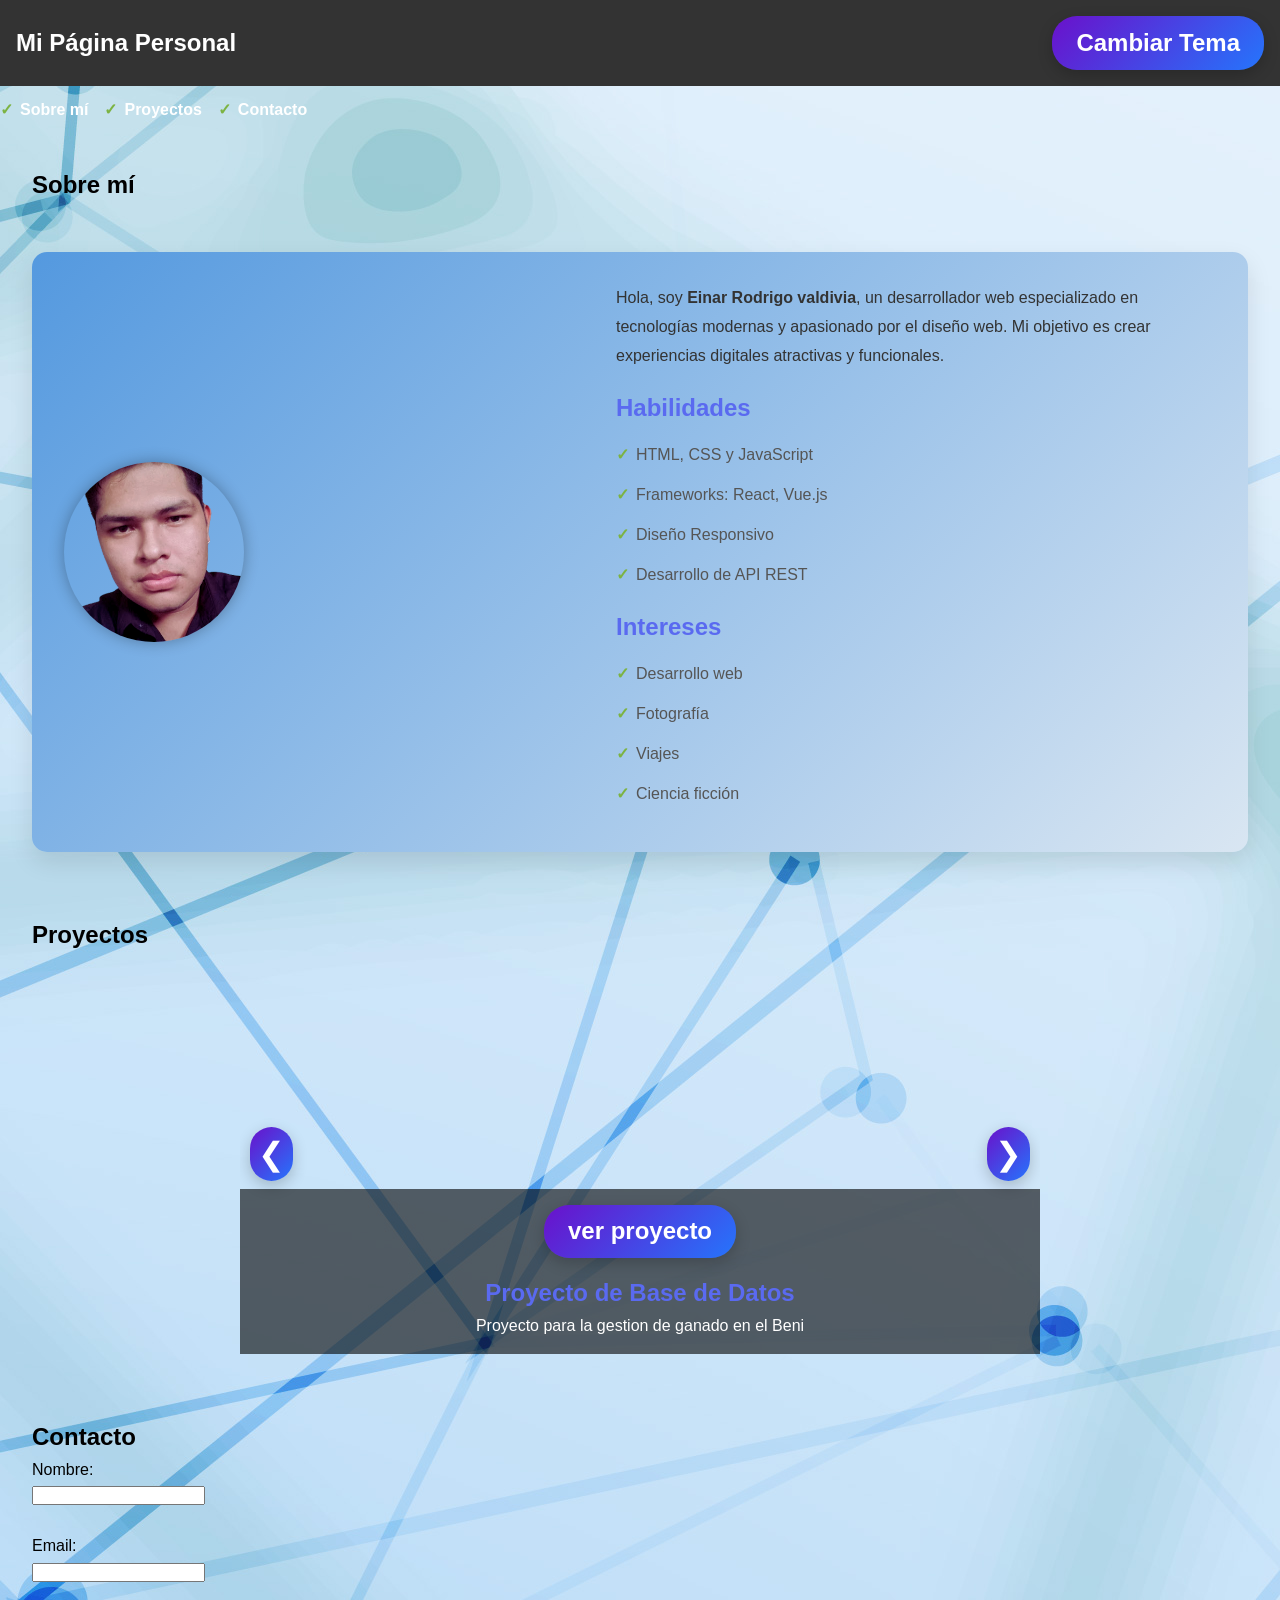
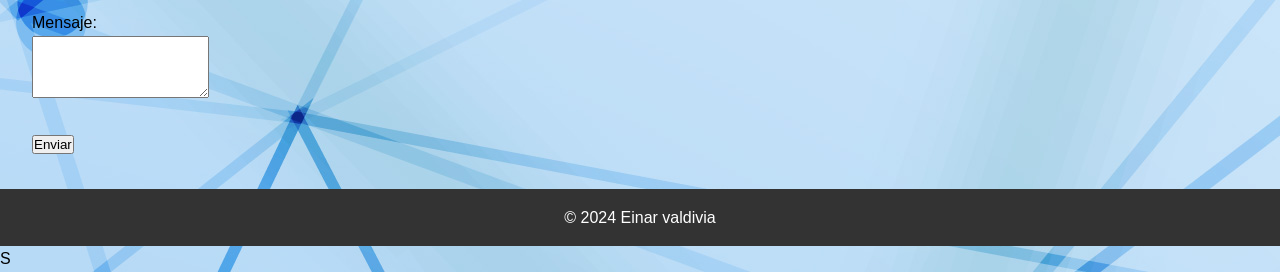
<file: ind.html>
<!DOCTYPE html>
<html lang="es">
<head>
    <meta charset="UTF-8">
    <meta name="viewport" content="width=device-width, initial-scale=1.0">
    <title>Página Principal</title>
    <link rel="stylesheet" href="style.css">
    <div id="oscuro"><link rel="stylesheet" href="css-fireflies/index.html"></div>
    
</head>
<body >

    <!-- Encabezado con el botón del menú para móviles -->
    <header>
        <h1>Mi Página Personal</h1>
        <button id="toggle-theme"><h1>Cambiar Tema</h1></button>
        <button id="menu-toggle" aria-label="Abrir menú">☰ Menú</button>
        

    </header>

    <!-- Navegación principal -->
    <nav id="menu">
        <ul>
            <li><a href="#sobre-mi">Sobre mí</a></li>
            <li><a href="#proyectos">Proyectos</a></li>
            <li><a href="#contacto">Contacto</a></li>
        </ul>
    </nav>

    <!-- Sección "Sobre mí" -->
    <section id="sobre-mi">
        <h2>Sobre mí</h2>
        <div class="perfil">
            <img src="img/osias-1- Editado.png" alt="Einar Valdivia" class="foto-perfil">
            <div class="descripcion">
                <p>Hola, soy <strong>Einar Rodrigo valdivia</strong>, un desarrollador web especializado en tecnologías modernas y apasionado por el diseño web. Mi objetivo es crear experiencias digitales atractivas y funcionales.</p>
                <h3>Habilidades</h3>
                <ul>
                    <li>HTML, CSS y JavaScript</li>
                    <li>Frameworks: React, Vue.js</li>
                    <li>Diseño Responsivo</li>
                    <li>Desarrollo de API REST</li>
                </ul>
                <h3>Intereses</h3>
                <ul>
                    <li>Desarrollo web</li>
                    <li>Fotografía</li>
                    <li>Viajes</li>
                    <li>Ciencia ficción</li>
                </ul>
            </div>
        </div>
    </section>
    
    <!-- Sección "Proyectos" con carrusel de videos -->
    <section id="proyectos">
        <h2>Proyectos</h2>
        <div class="carousel">
            <div class="carousel-item active">
                <video class="carousel-video" muted autoplay loop>
                    <source src="img/bdd.mp4" type="video/mp4">
                    Tu navegador no soporta el video.
                </video>
                <div class="carousel-caption">
                    <a href="proyecto_BD.html"><button><h1>ver proyecto</h1></button></a>
                    <h3>Proyecto de Base de Datos</h3>
                    
                    <p>Proyecto para la gestion de ganado en el Beni</p>
                </div>
            </div>
            <div class="carousel-item">
                <video class="carousel-video" muted  loop>
                    <source src="img/software.mp4" type="video/mp4">
                    Tu navegador no soporta el video.
                </video>
                <div class="carousel-caption">
                    <a href="proyecto-1.html"><button ><h1>ver proyecto</h1></button></a>
                    <h3>Proyecto Desarrollo de software</h3>
                    <p> Analisis  Diseño de software para la enpresa de transporte Mixto Itonama</p>
                </div>
            </div>
            <div class="carousel-item">
                <video class="carousel-video" muted loop>
                    <source src="img/IP.mp4" type="video/mp4">
                    Tu navegador no soporta el video.
                </video>
                <div class="carousel-caption">
                    <a href="sistemas-informacion-II.html"><button><h1>ver proyecto</h1></button></a>
                    <h3>Proyecto Sistemas de Informacion</h3>
                    <p>Desarrollo de una central telefonica para una cadena de farmacias</p>
                </div>
            </div>
            <div class="carousel-item">
                <video class="carousel-video" muted loop>
                    <source src="img/marcadotecnia.mp4" type="video/mp4">
                    Tu navegador no soporta el video.
                </video>
                <div class="carousel-caption">
                    <a href="mercadotenci.html"><button><h1>ver proyecto</h1></button></a>
                    <h3>Proyecto  de interaccion social</h3>
                    <p>Estudio de Mecado Para Enfermeria a domicilio "Cuidarte"</p>
                </div>
            </div>
            <button class="carousel-control prev" id="prev">&#10094;</button>
            <button class="carousel-control next" id="next">&#10095;</button>
        </div>
    </section>


    <!-- Sección "Contacto" con formulario -->
    <section id="contacto">
        <h2>Contacto</h2>
        <form id="contact-form" action="#" method="post">
            <label for="nombre">Nombre:</label><br>
            <input type="text" id="nombre" name="nombre" required><br><br>
            
            <label for="email">Email:</label><br>
            <input type="email" id="email" name="email" required><br><br>
            
            <label for="mensaje">Mensaje:</label><br>
            <textarea id="mensaje" name="mensaje" rows="4" required></textarea><br><br>
            
            <input type="submit" value="Enviar">
        </form>
        <div id="form-message"></div>
    </section>

    <!-- Pie de página -->
    <footer>
        <p>&copy; 2024 Einar valdivia </p>
    </footer>

    <script src="script.js"></script> <!-- Enlace al archivo JavaScript -->
</body>
</html>
S
</file>
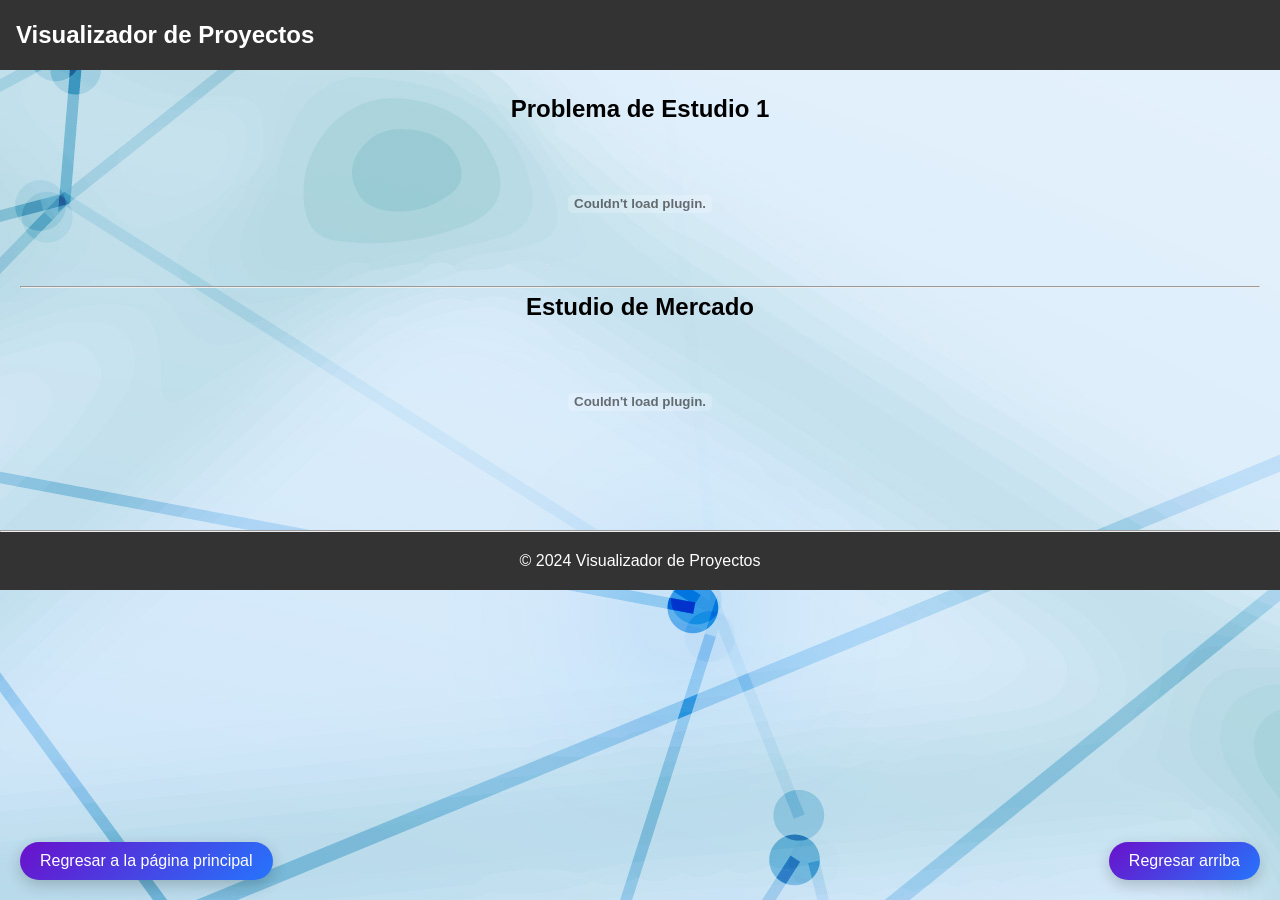
<file: mercadotenci.html>
<!DOCTYPE html>
<html lang="en">

<head>
  <meta charset="UTF-8">
  <meta name="viewport" content="width=device-width, initial-scale=1.0">
  <title>Visualizador de Proyectos</title>
  <link rel="stylesheet" href="style.css">
 
</head>

<body>
  <header>
    <h1>Visualizador de Proyectos</h1>
  </header>

  <main>
    <h2>Problema de Estudio 1</h2>
    
    <embed src="/doc/Mercdotecnia-PRACTIACA.pdf" type="application/pdf" width="90%" height="100%" />
    <br><hr>
    <h2>Estudio de Mercado</h2>
    <embed src="/doc/Estudio de mercado Cuidarte1.doc.pdf" type="application/pdf" width="90%" height="100%" />
 
  </main>
  <br><hr>


  <footer>
    <p>&copy; 2024 Visualizador de Proyectos</p>
  </footer>
  <button id="back-to-top">Regresar arriba</button>
  <a href="#header"> <a href="ind.html"><button class="back-to-home">Regresar a la página principal</button></a>
  <script>
    document.getElementById('back-to-top').addEventListener('click', function() {
      window.scrollTo({ top: 0, behavior: 'smooth' });
    });
  </script>
</body>
</file>
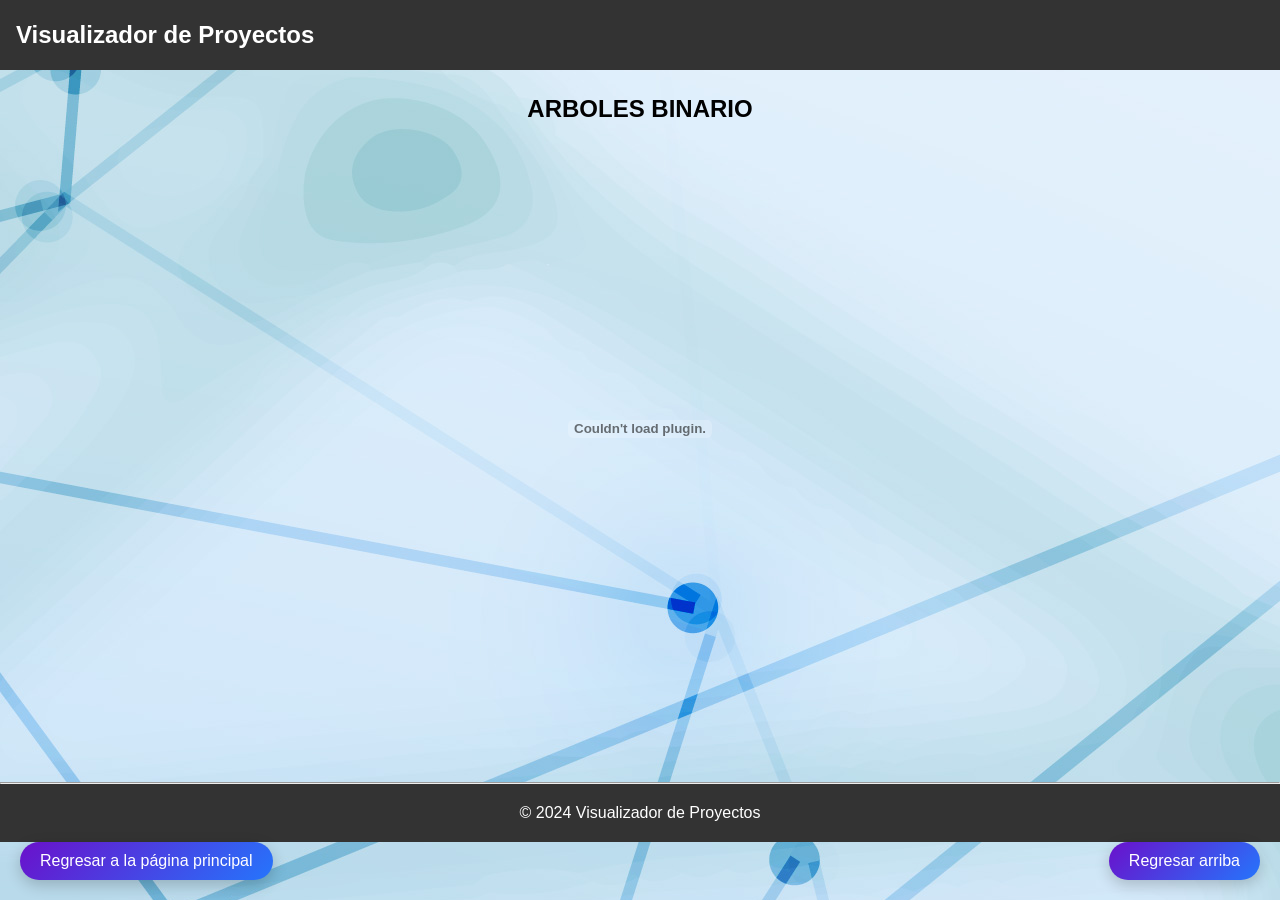
<file: pr-estructura_2.html>
<!DOCTYPE html>
<html lang="en">

<head>
  <meta charset="UTF-8">
  <meta name="viewport" content="width=device-width, initial-scale=1.0">
  <title>Visualizador de Proyectos</title>
  <link rel="stylesheet" href="style.css">
 
</head>

<body>
  <header>
    <h1>Visualizador de Proyectos</h1>
  </header>

  <main>
    <h2>ARBOLES BINARIO</h2>
    
    <embed src="/doc/examen_arboles-binario.pdf" type="application/pdf" width="100%" height="600px" />
  </main>
  <br><hr>


  <footer>
    <p>&copy; 2024 Visualizador de Proyectos</p>
  </footer>
  <button id="back-to-top">Regresar arriba</button>
  <a href="#header"> <a href="ind.html"><button class="back-to-home">Regresar a la página principal</button></a>
  <script>
    document.getElementById('back-to-top').addEventListener('click', function() {
      window.scrollTo({ top: 0, behavior: 'smooth' });
    });
  </script>
</body>
</file>
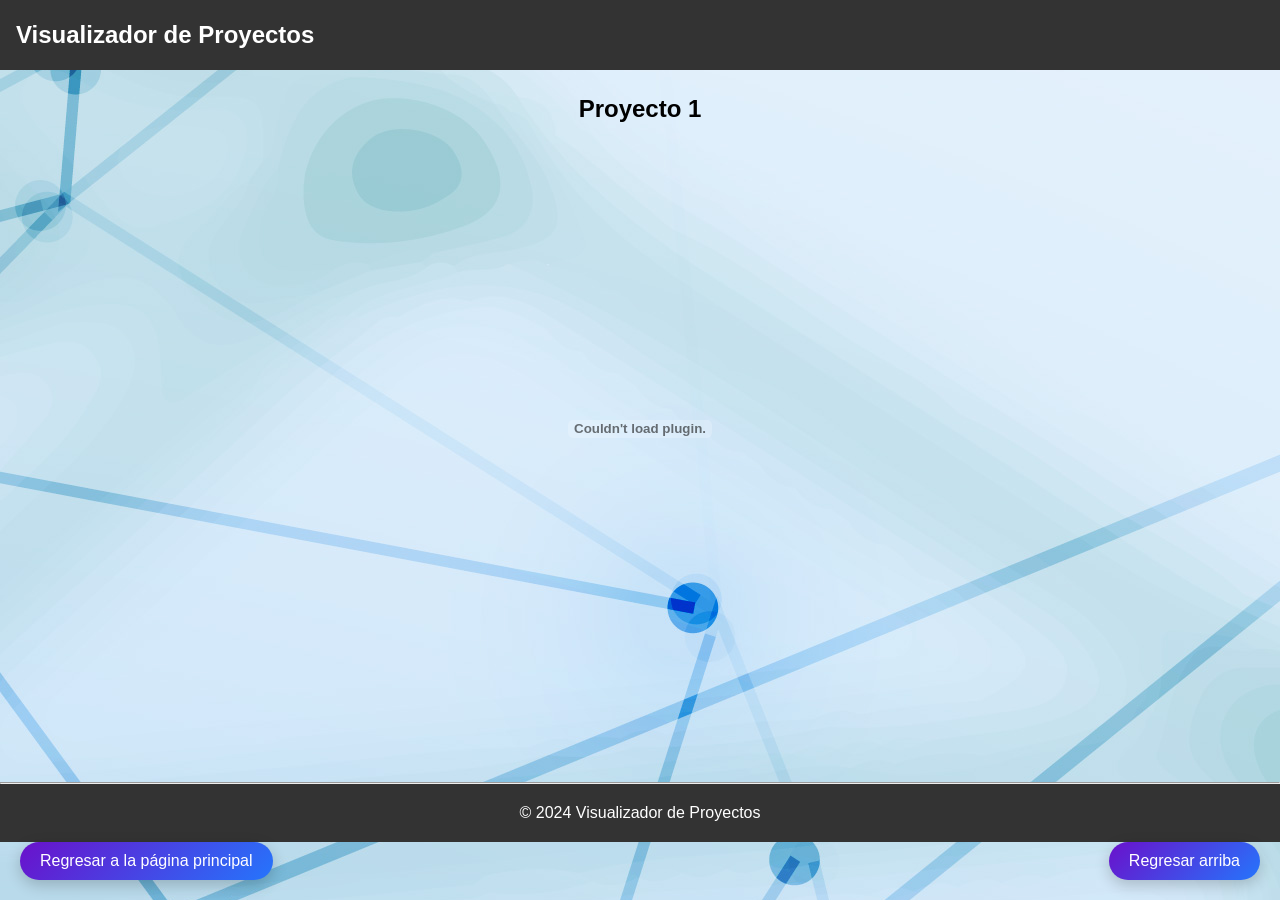
<file: pr_4-Estructura-1.html>
<!DOCTYPE html>
<html lang="en">

<head>
  <meta charset="UTF-8">
  <meta name="viewport" content="width=device-width, initial-scale=1.0">
  <title>Visualizador de Proyectos</title>
  <link rel="stylesheet" href="style.css">
 
</head>

<body>
  <header>
    <h1>Visualizador de Proyectos</h1>
  </header>

  <main>
    <h2>Proyecto 1</h2>
    
    <embed src="/doc/INVESTIGACION_ESTRUC.docx.pdf" type="application/pdf" width="100%" height="600px" />
  </main>
  <br><hr>


  <footer>
    <p>&copy; 2024 Visualizador de Proyectos</p>
  </footer>
  <button id="back-to-top">Regresar arriba</button>
  <a href="#header"> <a href="ind.html"><button class="back-to-home">Regresar a la página principal</button></a>
  <script>
    document.getElementById('back-to-top').addEventListener('click', function() {
      window.scrollTo({ top: 0, behavior: 'smooth' });
    });
  </script>
</body>
</file>
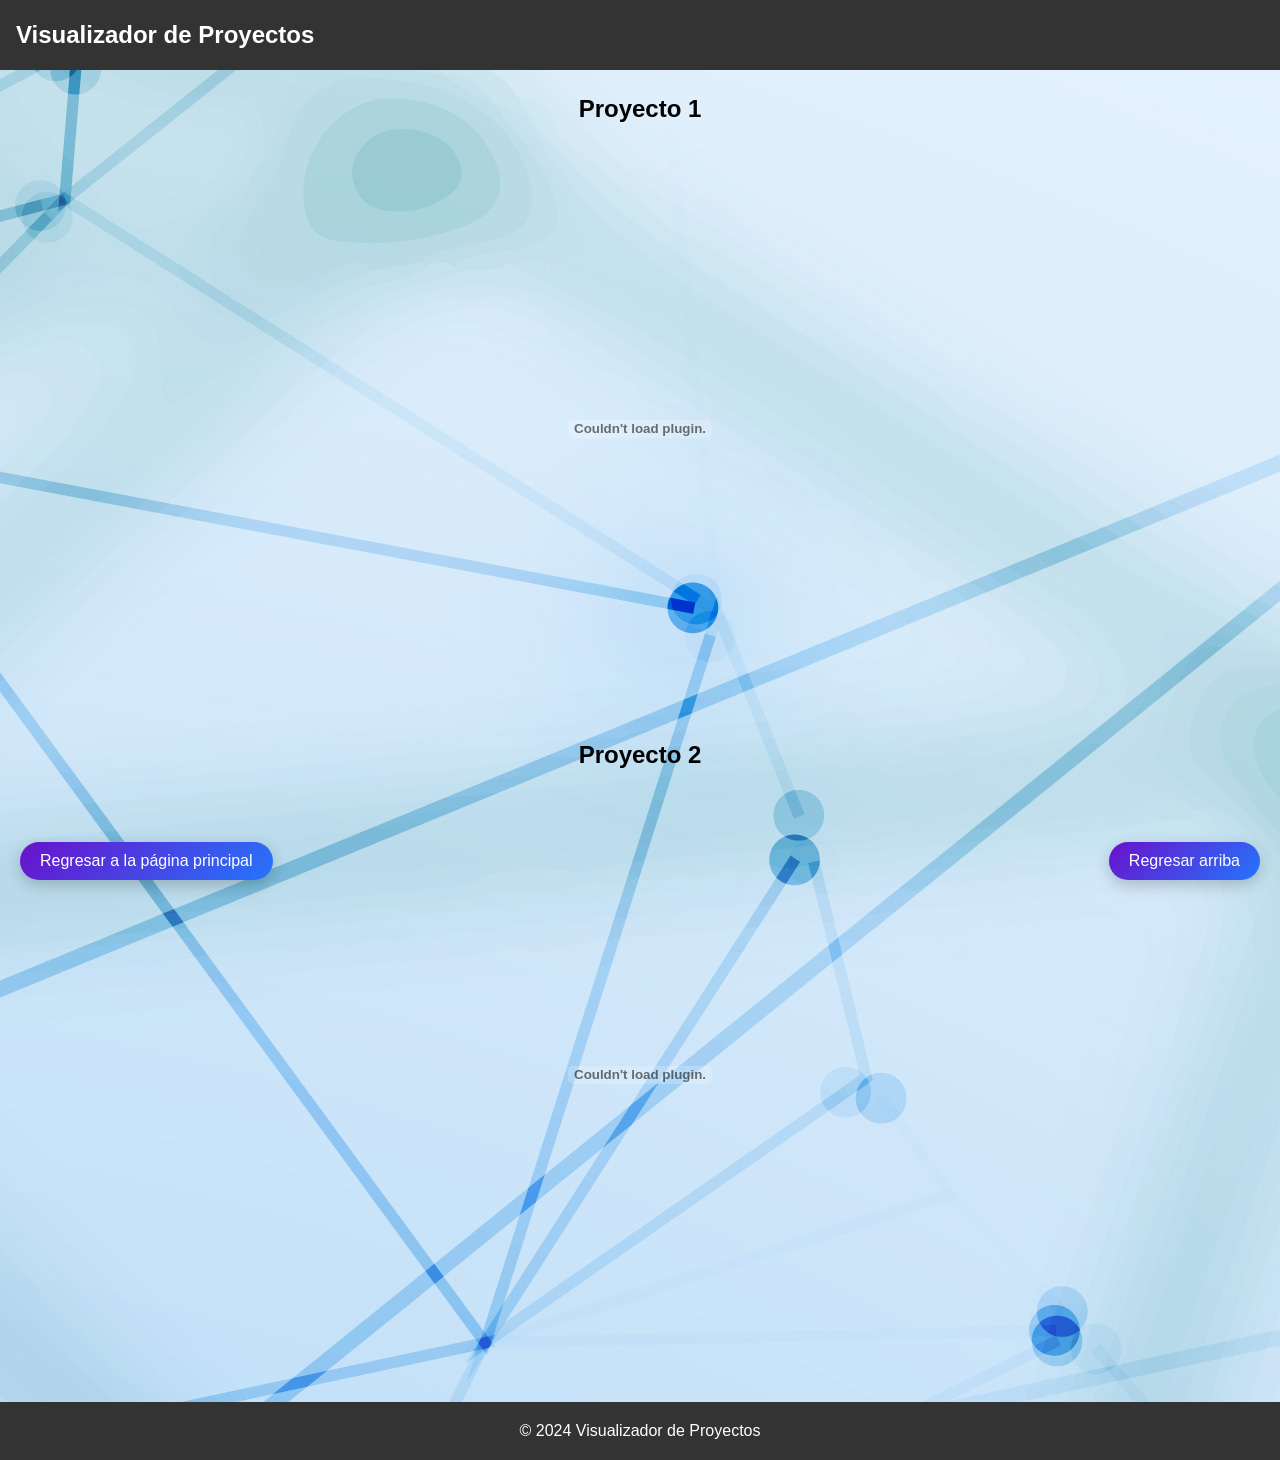
<file: proyecto-1.html>
<!DOCTYPE html>
<html lang="en">

<head>
  <meta charset="UTF-8">
  <meta name="viewport" content="width=device-width, initial-scale=1.0">
  <title>Visualizador de Proyectos</title>
  <link rel="stylesheet" href="style.css">
 
</head>

<body>
  <header>
    <h1>Visualizador de Proyectos</h1>
  </header>

  <main>
    <h2>Proyecto 1</h2>
    <embed src="/doc/SISTEMA DE ENCARGOS.pdf" type="application/pdf" width="100%" height="600px" />

    <h2>Proyecto 2</h2>
    <embed src="https://docs.google.com/document/d/1tWaizua3g9FXwlHzZwCVm95zA92cpl7j/edit?usp=sharing&ouid=111167703071995878262&rtpof=true&sd=true" type="application/pdf" width="100%" height="600px" />
  </main>

  <footer>
    <p>&copy; 2024 Visualizador de Proyectos</p>
  </footer>
  <button id="back-to-top">Regresar arriba</button>
  <a href="#header"> <a href="ind.html"><button class="back-to-home">Regresar a la página principal</button></a>
  <script>
    document.getElementById('back-to-top').addEventListener('click', function() {
      window.scrollTo({ top: 0, behavior: 'smooth' });
    });
  </script>
</body>

</html>
</file>
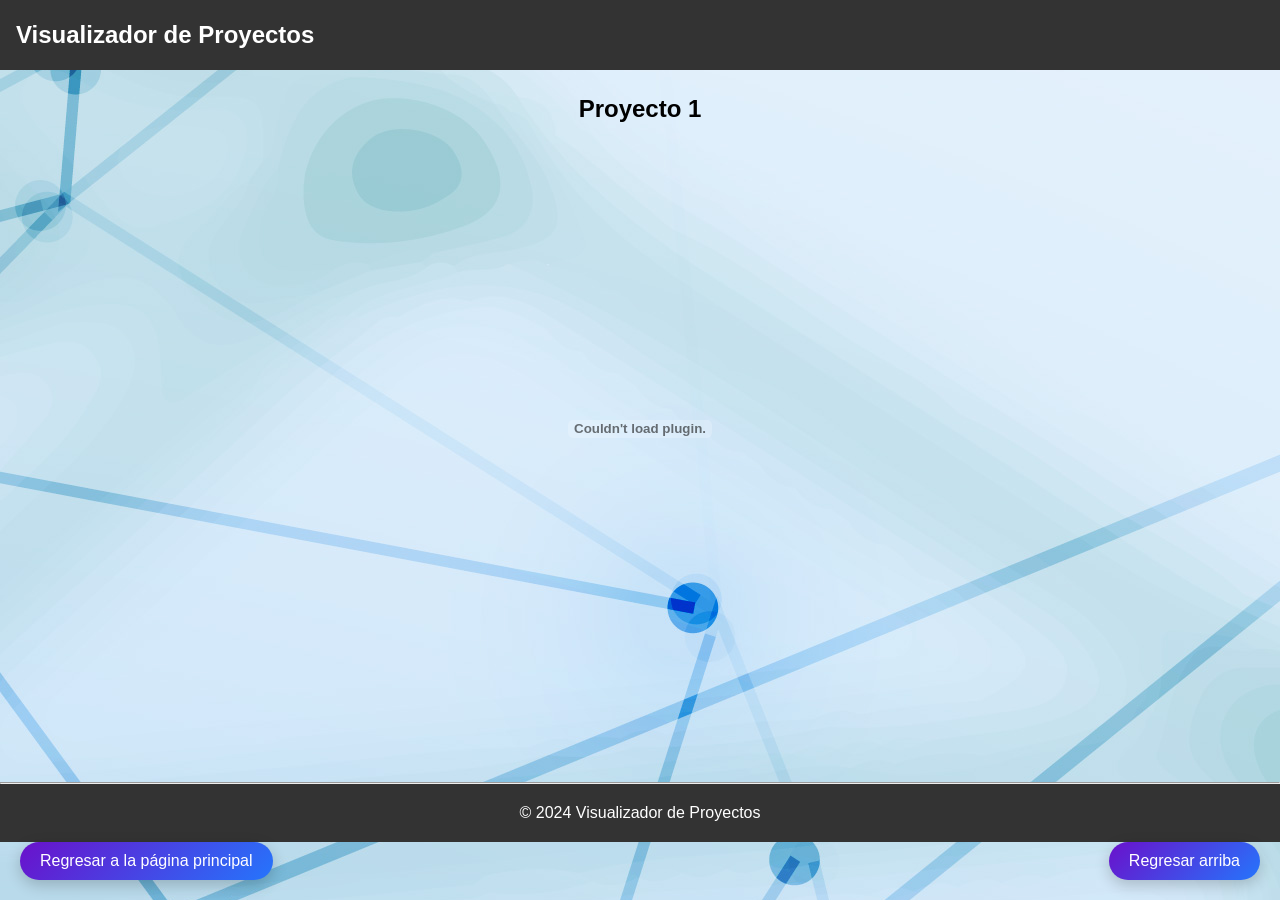
<file: proyecto_BD.html>
<!DOCTYPE html>
<html lang="en">

<head>
  <meta charset="UTF-8">
  <meta name="viewport" content="width=device-width, initial-scale=1.0">
  <title>Visualizador de Proyectos</title>
  <link rel="stylesheet" href="style.css">
 
</head>

<body>
  <header>
    <h1>Visualizador de Proyectos</h1>
  </header>

  <main>
    <h2>Proyecto 1</h2>
    
    <embed src="/doc/INTRODUCCION osias.docx.pdf" type="application/pdf" width="100%" height="600px" />
  </main>
  <br><hr>


  <footer>
    <p>&copy; 2024 Visualizador de Proyectos</p>
  </footer>
  <button id="back-to-top">Regresar arriba</button>
  <a href="#header"> <a href="ind.html"><button class="back-to-home">Regresar a la página principal</button></a>
  <script>
    document.getElementById('back-to-top').addEventListener('click', function() {
      window.scrollTo({ top: 0, behavior: 'smooth' });
    });
  </script>
</body>
</file>
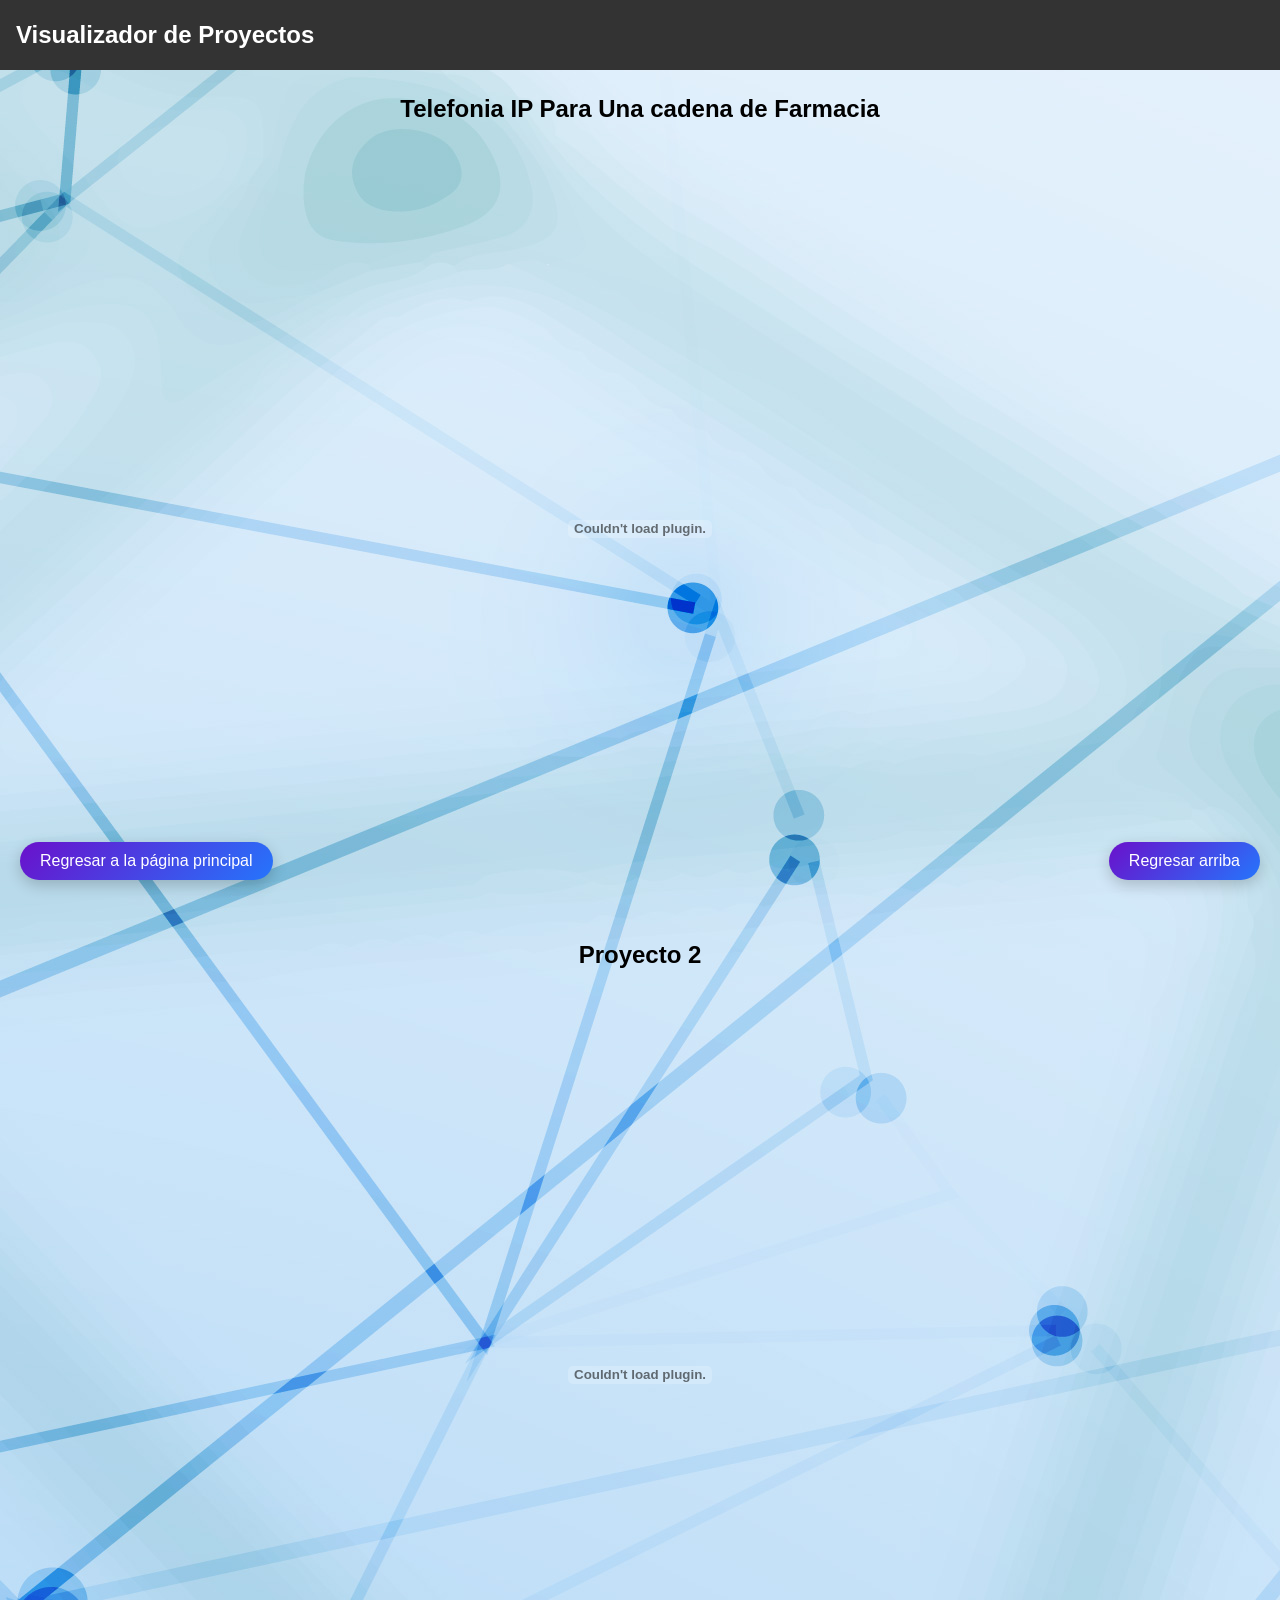
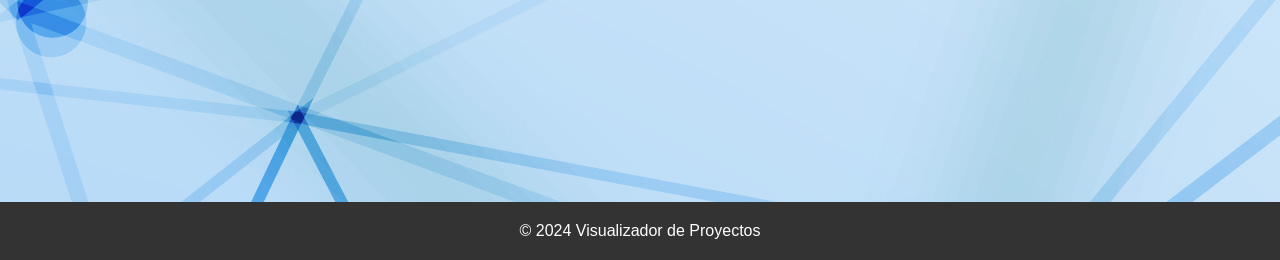
<file: sistemas-informacion-II.html>
<!DOCTYPE html>
<html lang="en">

<head>
  <meta charset="UTF-8">
  <meta name="viewport" content="width=device-width, initial-scale=1.0">
  <title>Visualizador de Proyectos</title>
  <link rel="stylesheet" href="style.css">
 
</head>

<body>
  <header>
    <h1>Visualizador de Proyectos</h1>
  </header>

  <main>
    <h2>Telefonia IP Para Una cadena de Farmacia</h2>
    <embed src="/doc/Telefonia_IP.pptx.pptx.pdf" type="application/pdf" width="90%" height="800px" />

    <h2>Proyecto 2</h2>
    <embed src="/doc/Instalacion y Desarrollo de la maquina.pdf" type="application/pdf" width="90%" height="800px" />
  </main>

  <footer>
    <p>&copy; 2024 Visualizador de Proyectos</p>
  </footer>
  <button id="back-to-top">Regresar arriba</button>
  <a href="#header"> <a href="ind.html"><button class="back-to-home">Regresar a la página principal</button></a>
  <script>
    document.getElementById('back-to-top').addEventListener('click', function() {
      window.scrollTo({ top: 0, behavior: 'smooth' });
    });
  </script>
</body>

</html>
</file>
<file: style.css>
/* Estilos generales */
* {
    margin: 0;
    padding: 0;
    box-sizing: border-box;
}

body {
    background-image: url(img/claro.jpg);
    background-repeat: no-repeat;
    font-family: Arial, sans-serif;
    line-height: 1.6;
}
body.dark-mode {
    background: url(https://i.pinimg.com/originals/44/6e/3b/446e3b79395a287ca32f7977dd83b290.jpg);
    background-size: cover;
    color: #fff;
}


header {
    background-color: #333;
    color: white;
    padding: 1rem;
    display: flex;
    
    justify-content: space-between;
    align-items: center;
}

header h1 {
    font-size: 1.5rem;
}

#menu-toggle {
    background: rgb(109, 165, 25);
    border: none;
    color: white;
    font-size: 1.5rem;
    cursor: pointer;
    display: none; /* Solo visible en móviles */
}

nav ul {
    list-style: none;
    display: flex;
    gap: 1rem;
}

nav a {
    color: white;
    text-decoration: none;
    font-weight: bold;
}

section {
    padding: 2rem;
}
/* Estilos para la sección "Sobre mí" */
/* Estilos para la sección "Sobre mí" */
.perfil {
    display: flex;
    align-items: center;
    justify-content: space-between;
    gap: 3rem;
    margin-top: 3rem;
    padding: 2rem;
    background: linear-gradient(135deg, #5499df, #d9e6f2);
    border-radius: 15px;
    box-shadow: 0 10px 25px rgba(0, 0, 0, 0.1);
    transition: transform 0.3s ease;
}

.perfil:hover {
    transform: scale(1.02); /* Sutil efecto de agrandamiento */
}

.foto-perfil {
    border-radius: 50%;
    width: 180px;
    height: 180px;
    object-fit: cover;
    box-shadow: 0 0 15px rgba(0, 0, 0, 0.3);
    transition: transform 0.3s ease, box-shadow 0.3s ease;
}

.foto-perfil:hover {
    transform: rotate(5deg); /* Efecto divertido de rotación */
    box-shadow: 0 0 30px rgba(0, 0, 0, 0.5);
}

.descripcion {
    max-width: 600px;
    color: #333;
    font-family: 'Poppins', sans-serif; /* Tipografía más moderna */
    line-height: 1.8;
}

h3 {
    margin-top: 1rem;
    font-size: 1.5rem;
    color: #5a6af0;
}

ul {
    list-style: none;
    padding-left: 0;
}

ul li {
    margin: 0.7rem 0;
    font-size: 1rem;
    color: #555;
    position: relative;
    padding-left: 20px;
}

ul li::before {
    content: '✓'; /* Agregar un ícono para cada ítem */
    position: absolute;
    left: 0;
    color: #7cb342;
    font-weight: bold;
}

/* Botón genérico */
button {
    background: linear-gradient(135deg, #6a11cb, #2575fc);
    color: white;
    border: none;
    padding: 0.8rem 1.5rem;
    border-radius: 25px;
    font-size: 1rem;
    font-family: 'Poppins', sans-serif;
    cursor: pointer;
    transition: background 0.3s ease, transform 0.2s ease;
    box-shadow: 0 5px 15px rgba(0, 0, 0, 0.2);
}

button:hover {
    background: linear-gradient(135deg, #2575fc, #6a11cb);
    transform: scale(1.05);
}

/* Estilos responsivos */
@media (max-width: 768px) {
    .perfil {
        flex-direction: column;
        align-items: center;
        padding: 1.5rem;
    }

    .foto-perfil {
        width: 140px;
        height: 140px;
    }

    .descripcion {
        text-align: center;
        margin-top: 1rem;
    }
}




/* Estilos para la sección "Proyectos" */
.carousel {
    position: relative;
    max-width: 800px; /* Ancho máximo del carrusel */
    margin: auto; /* Centrar el carrusel */
    overflow: hidden; /* Ocultar contenido desbordante */
}

.carousel-item {
    display: none; /* Ocultar todos los items inicialmente */
    flex-direction: column;
    align-items: center;
    opacity: 0;
    transition: opacity 0.5s ease;
}

.carousel-item.active {
    display: flex; /* Mostrar solo el item activo */
    opacity: 1;
}

.carousel-video {
    width: 100%; /* Ajustar el video al ancho del contenedor */
    height: auto; /* Mantener la relación de aspecto */
}

.carousel-caption {
    text-align: center;
    padding: 1rem;
    background-color: rgba(0, 0, 0, 0.6); /* Fondo semi-transparente */
    color: white;
    position: absolute;
    bottom: 0;
    left: 0;
    right: 0;
}

.carousel-control {
    background-color: rgba(0, 0, 0, 0.5);
    color: white;
    border: none;
    position: absolute;
    top: 50%;
    transform: translateY(-50%);
    padding: 0.5rem;
    cursor: pointer;
    font-size: 2rem;
    z-index: 10; /* Asegurar que los botones estén encima */
}

#prev {
    left: 10px;
}

#next {
    right: 10px;
}


/* Estilos responsivos */
@media (max-width: 768px) {
    .carousel {
        max-width: 100%; /* Ajustar el ancho máximo en móviles */
    }

    .carousel-video {
        width: 100%; /* Mantener el ancho en móviles */
    }
}



main {
    text-align: center;
    padding: 20px;
}

footer {
    background-color: #333;
    color: #fff;
    text-align: center;
    padding: 1rem;
   
    bottom: 0;
    width: 100%;
}
#back-to-top {
    position: fixed;
    bottom: 20px;
    right: 20px;
    background-color: #333;
    color: #fff;
    padding: 10px 20px;
    border: none;
    cursor: pointer;
}

.back-to-home {
    position: fixed;
    bottom: 20px;
    left: 20px;
    background-color: #333;
    color: #fff;
    padding: 10px 20px;
    border: none;
    cursor: pointer;
}

/* Estilos responsivos */
@media (max-width: 768px) {
    #menu {
        display: none;
        position: absolute;
        top: 70px;
        right: 0;
        background-color: #333;
        width: 100px;
        height: 200px;
        flex-direction: column;
        align-items: start;
        padding-top: 2rem;
        
    }

    #menu ul {
        flex-direction: column;
    }

    #menu-toggle {
        display: block; /* Mostrar en móviles */
    }

    #menu.open {
        display: flex;
    }

    nav ul {
        flex-direction: column;
        align-items: flex-start;
    }

    header h1 {
        font-size: 1.2rem;
    }

    section {
        padding: 1rem;
    }
}
</file>
